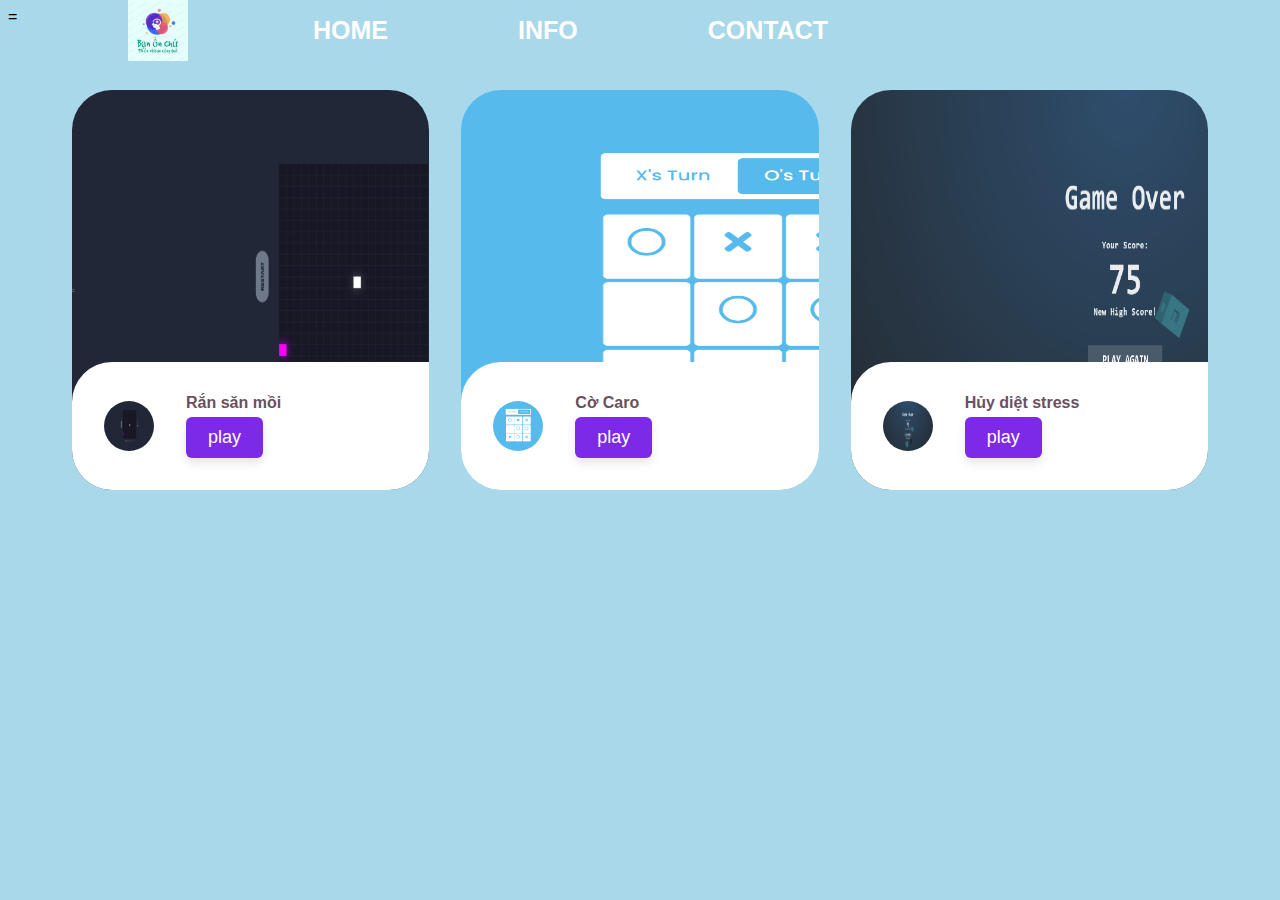
<file: game.html>
=<!DOCTYPE html>
<html lang="en">
<head>
    <meta charset="UTF-8">
    <meta http-equiv="X-UA-Compatible" content="IE=edge">
    <meta name="viewport" content="width=, initial-scale=1.0">
    <title>Document</title>
    <link rel="stylesheet" href="./css/game.css">
</head>
<body>
  <div>
    <header>
      <div class="nav" id="nav">
          <div class="logo">
              <img src="./img/logojpg.jpg" alt="  ">
          </div>
          <ul class="navbar">
              <li class="nuttrove">
                <a href="./index.html">HOME</a>
              </li>
              <li>INFO</li>
              <li>CONTACT</li>
              
          </ul>
      </div>
   

  </header>
  </div>
<ul class="cards">
        <li>
          <a href="./gamethunhat.html" class="card chinhnut">
            <img src="./img/doichogame1.png" class="card__image" alt="" />
            <div class="card__overlay">
              <div class="card__header">
                <svg class="card__arc" xmlns="http://www.w3.org/2000/svg"><path /></svg>                     
                <img class="card__thumb" src="./img/doichogame1.png" alt="" />
                <div class="card__header-text">
                  <h3 class="card__title">Rắn săn mồi</h3>
                  <button  class="nutdechoigame"   type="button"  href="./gamethu2.html">play</button>
                </div>
              </div>
              <p class="card__description">Hóa thân thành chú rắn và cùng đi kiếm ăn !</p>
            </div>
          </a>      
        </li>
        <li>
          <a href="./gamethu2.html" class="card chinhnut">
            <img src="./img/anhdoichogame2.png" class="card__image" alt="" />
            <div class="card__overlay">        
              <div class="card__header">
                <svg class="card__arc" xmlns="http://www.w3.org/2000/svg"><path /></svg>                 
                <img class="card__thumb" src="./img/anhdoichogame2.png" alt="" />
                <div class="card__header-text">
                  <h3 class="card__title">Cờ Caro</h3>
                     <button  class="nutdechoigame"   type="button"  href="./gamethu2.html">play</button>
                </div>
              </div>
              <p class="card__description">Đây là trò chơi trong tuổi thơ của bạn đúng không cùng chơi nào !</p>
            </div>
          </a>
        </li>
        <li>
          <a href="./gamethu3.html" class="card chinhnut">
            <img src="./img/anhgamechoduan3.png" class="card__image" alt="" />
            <div class="card__overlay">
              <div class="card__header">
                <svg class="card__arc" xmlns="http://www.w3.org/2000/svg"><path /></svg>                     
                <img class="card__thumb" src="./img/anhgamechoduan3.png" alt="" />
                <div class="card__header-text">
                  <h3 class="card__title">Hủy diệt stress</h3>
                  
                    <button class="nutdechoigame" type="button" href="./gamethu3.html">play</button>
                 
                </div>
              </div>
              <p class="card__description">Dùng chuột để phân rã các khối lập phương !</p>
            </div>
          </a>
        </li>
        <!--
        <li>
          <a href="gamethu2.html" class="card chinhnut">
            <img src="anh4.jpg" class="card__image" alt="">
            <div class="card__overlay">
              <div class="card__header">
                <svg class="card__arc" xmlns="http://www.w3.org/2000/svg"><path /></svg>                 
                <img class="card__thumb" src="https://i.imgur.com/sjLMNDM.png" alt="" />
                <div class="card__header-text">
                  <h3 class="card__title">kim Cattrall</h3>
                
                  
                  <button class="nutdechoigame" type="button" href="">play</button>
                 
                </div>          
              </div>
              <p class="card__description">Lorem ipsum dolor sit amet consectetur adipisicing elit. Asperiores, blanditiis?</p>
            </div>
          </a>
        </li>   --> 
      </ul>
</body>
</html>
</file>
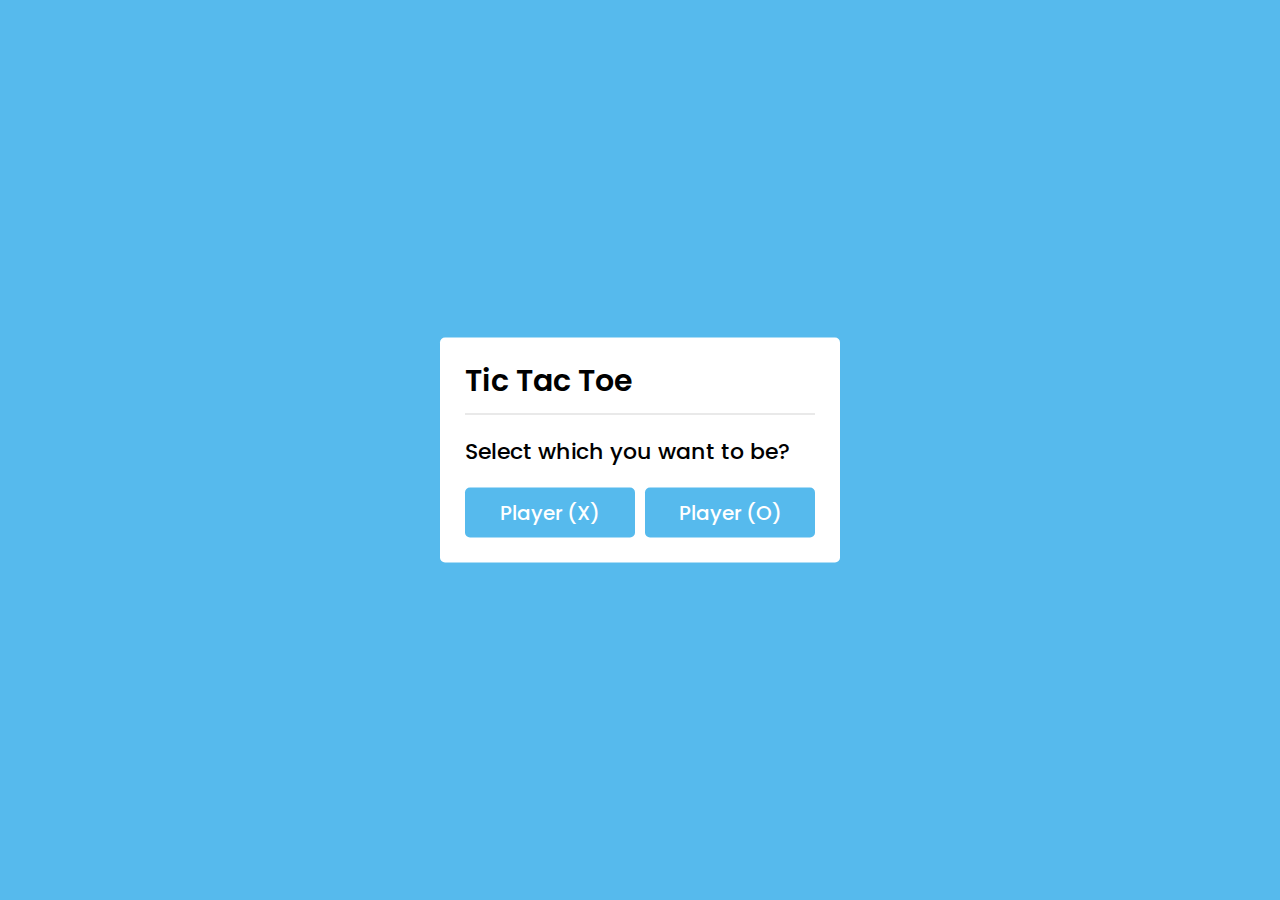
<file: gamethu2.html>
<!DOCTYPE html>
<!-- Created By CodingNepal - www.youtube.com/codingnepal || www.codingnepalweb.com -->
<html lang="en">
<head>
    <meta charset="UTF-8">
    <title>Tic Tac Toe Game | CodingNepal</title>
    <link rel="stylesheet" href="./css/gamethu2.css">
    <link rel="stylesheet" href="https://cdnjs.cloudflare.com/ajax/libs/font-awesome/5.15.3/css/all.min.css">
</head>
<body>
  <!-- select box -->
  <div class="select-box">
    <header>Tic Tac Toe</header>
    <div class="content">
      <div class="title">Select which you want to be?</div>
      <div class="options">
        <button class="playerX">Player (X)</button>
        <button class="playerO">Player (O)</button>
      </div>
     <!-- <div class="credit">Created By <a href="https://www.youtube.com/codingnepal" target="_blank">CodingNepal</a></div>-->
    </div>
  </div> 

  <!-- playboard section -->
  <div class="play-board">
    <div class="details">
      <div class="players">
        <span class="Xturn">X's Turn</span>
        <span class="Oturn">O's Turn</span>
        <div class="slider"></div>
      </div>
    </div>
    <div class="play-area">
      <section>
        <span class="box1"></span>
        <span class="box2"></span>
        <span class="box3"></span>
      </section>
      <section>
        <span class="box4"></span>
        <span class="box5"></span>
        <span class="box6"></span>
      </section>
      <section>
        <span class="box7"></span>
        <span class="box8"></span>
        <span class="box9"></span>
      </section>
    </div>
  </div>

  <!-- result box -->
  <div class="result-box">
    <div class="won-text"></div>
    <div class="btn"><button>Replay</button></div>
  </div>

 <script src="./js/gamethu2.js"></script>

</body>
</html>
</file>
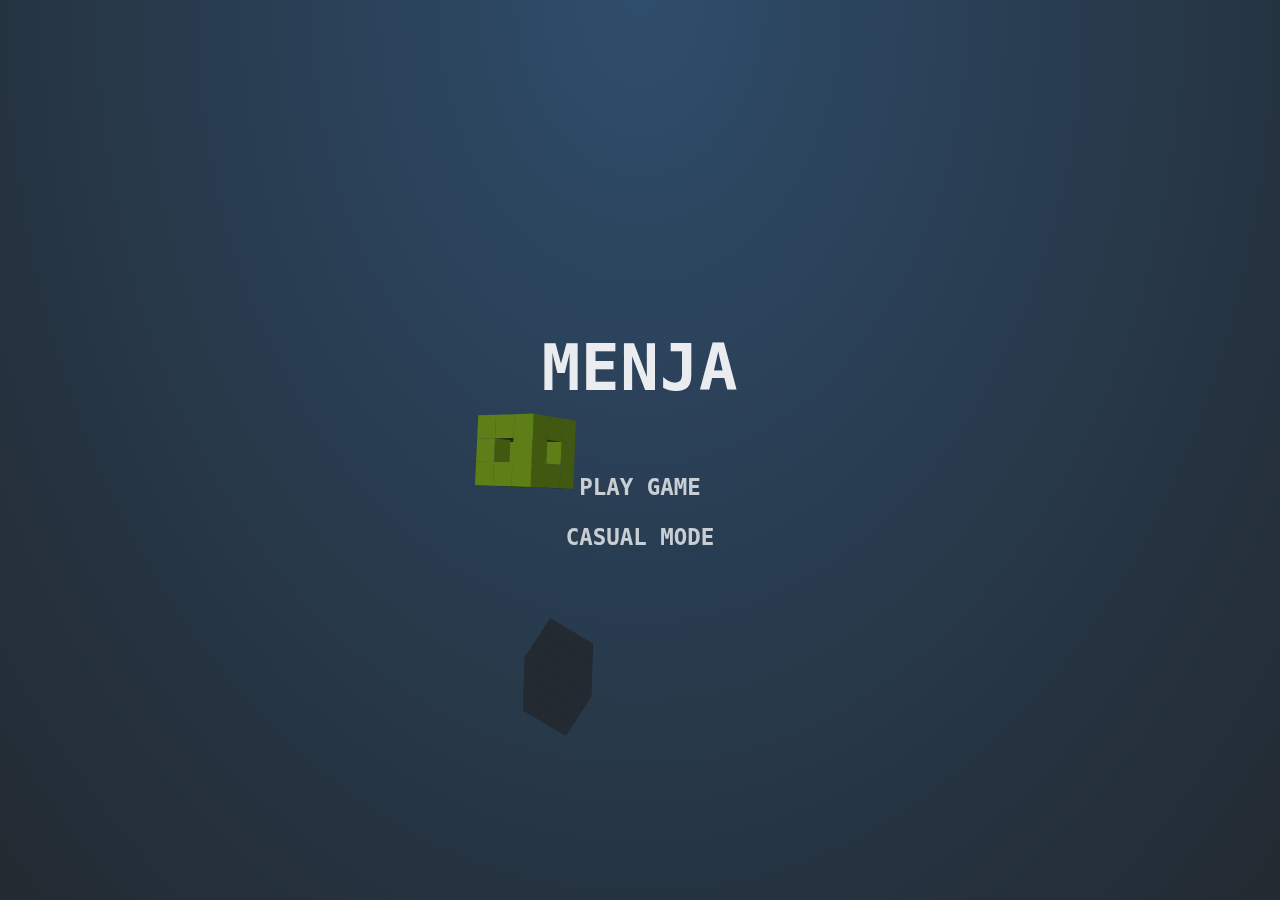
<file: gamethu3.html>
<!DOCTYPE html>
<html lang="en">
<head>
  <meta charset="UTF-8">
  <meta http-equiv="X-UA-Compatible" content="IE=edge">
  <meta name="viewport" content="width=device-width, initial-scale=1.0">
  <title>Document</title>
  <link rel="stylesheet" href="./css/gamethu3.css">
</head>
<body>
  


  <!-- Game canvas -->
<canvas id="c"></canvas>

<!-- Gameplay HUD -->
<div class="hud">
  <div class="hud__score">
    <div class="score-lbl"></div>
    <div class="cube-count-lbl"></div>
  </div>
  <div class="pause-btn"><div></div></div>
  <div class="slowmo">
    <div class="slowmo__bar"></div>
  </div>
</div>

<!-- Menu System -->
<div class="menus">
  <div class="menu menu--main">
    <h1>MENJA</h1>
    <button type="button" class="play-normal-btn">PLAY GAME</button>
    <button type="button" class="play-casual-btn">CASUAL MODE</button>
   <!-- <div class="credits">An 8kB game by <a href="https://cmiller.tech">Caleb Miller</a></div>-->
  </div>
  <div class="menu menu--pause">
    <h1>Paused</h1>
    <button type="button" class="resume-btn">RESUME GAME</button>
    <button type="button" class="menu-btn--pause">MAIN MENU</button>
  </div>
  <div class="menu menu--score">
    <h1>Game Over</h1>
    <h2>Your Score:</h2>
    <div class="final-score-lbl"></div>
    <div class="high-score-lbl"></div>
    <button type="button" class="play-again-btn">PLAY AGAIN</button>
    <button type="button" class="menu-btn--score">MAIN MENU</button>
  </div>
</div>

<script src="./js/gamethu3.js"></script>
</body>
</html>
</file>
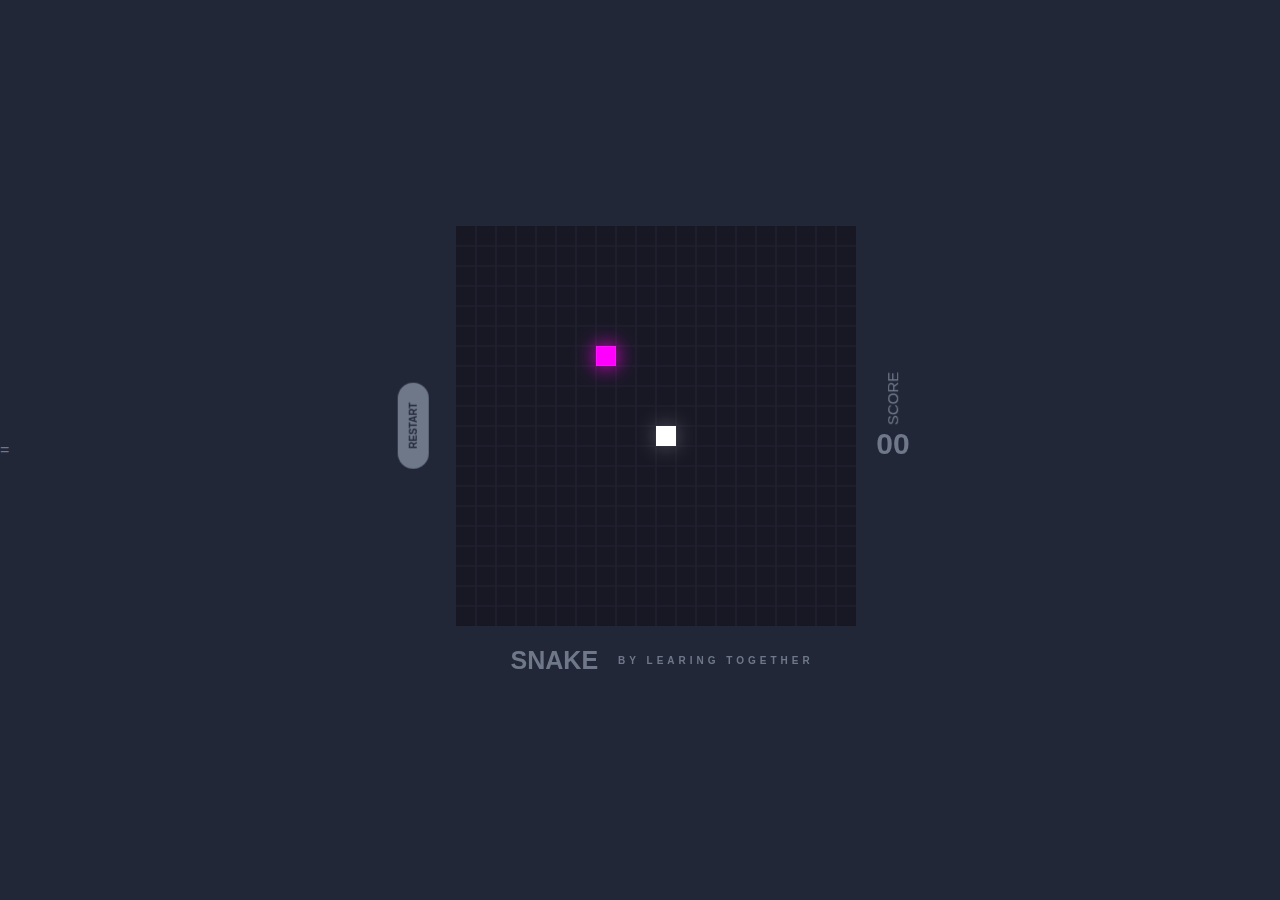
<file: gamethunhat.html>
=<!DOCTYPE html>
<html lang="en">
<head>
  <meta charset="UTF-8">
  <meta http-equiv="X-UA-Compatible" content="IE=edge">
  <meta name="viewport" content="width=, initial-scale=1.0">
  <title>Document</title>
  <link rel="stylesheet" href="./css/gamethunhat.css">

</head>
<body>
  <div class="container noselect">
    <div class="wrapper">
      <button id="replay">
        <i class="fas fa-play"></i>
        RESTART
      </button>
      <div id="canvas">
  
      </div>
      <div id="ui">
        <h2>SCORE
        </h2>
        <span id="score">00</span>
      </div>
    </div>
    <div id="author">
      <h1>SNAKE</h1> <span>by learing together</span>
    </div>
  </div>
  
<script src="./js/gamethunhat.js"></script>

</body>

</html>
</file>
<file: css/game.css>
:root {
    --surface-color: #fff;
    --curve: 40;
  }
  
  * {
    box-sizing: border-box;
  }
  
  body {
    font-family: 'Noto Sans JP', sans-serif;
    background-color: #a8d8ea;
  }
  
  .cards {
    display: grid;
    grid-template-columns: repeat(auto-fit, minmax(300px, 1fr));
    gap: 2rem;
    margin: 4rem 5vw;
    padding: 0;
    list-style-type: none;
  }
  
  .card {
    position: relative;
    display: block;
    height: 100%;  
    border-radius: calc(var(--curve) * 1px);
    overflow: hidden;
    text-decoration: none;
  }
  
  
  .card__image {      
    width: 550px;
    height: 400px;
  }
  /* hieu ung len xuong */
  .card__overlay {
    position: absolute;
    bottom: 0;
    left: 0;
    right: 0;
    z-index: 1;      
    border-radius: calc(var(--curve) * 1px);    
    background-color: var(--surface-color);      
    transform: translateY(100%);
    transition: .2s ease-in-out;
  }
   /* hieu ung len xuong */
  .card:hover .card__overlay {
    transform: translateY(0);
  }
   /* hieu ung len xuong */
  .card__header {
    position: relative;
    display: flex;
    align-items: center;
    gap: 2em;
    padding: 2em;
    border-radius: calc(var(--curve) * 1px) 0 0 0;    
    background-color: var(--surface-color);
    transform: translateY(-100%);
    transition: .2s ease-in-out;
  }
  
  .card__arc {
    width: 80px;
    height: 80px;
    position: absolute;
    bottom: 100%;
    right: 0;      
    z-index: 1;
  }
  
  .card__arc path {
    fill: var(--surface-color);
  }       
   
  .card:hover .card__header {
    transform: translateY(0);
  }
  
  .card__thumb {
    flex-shrink: 0;
    width: 50px;
    height: 50px;      
    border-radius: 50%;      
  }
  
  .card__title {
    font-size: 1em;
    margin: 0 0 .3em;
    color: #6A515E;
  }
  
  .card__tagline {
    display: block;
    margin: 1em 0;
    font-family: "MockFlowFont";  
    font-size: .8em; 
    color: #D7BDCA;  
  }
  
  .card__status {
    font-size: .8em;
    color: #D7BDCA;
  }
  
  .card__description {
    padding: 0 2em 2em;
    margin: 0;
    color: #D7BDCA;
    font-family: "MockFlowFont";   
    display: -webkit-box;
    -webkit-box-orient: vertical;
    -webkit-line-clamp: 3;
    overflow: hidden;
  }    
  .chinhvitri
  {
   margin: 0 auto;
  }
  .nutdechoigame 
{
    position: relative;
    padding: 10px 22px ;
    background:#7d2ae8;
    border-radius: 6px;
    color: #fff;
    border: none;
    font-size: 18px;
    cursor: pointer;
    transition: transform 0.2s ease;
    box-shadow: 0 5px 10px rgb(0,0,0,0.1);
}
.nutdechoigame:active
{
  transform: scale(0.96);
}
/*
.nuttrove::before
.nutrove::after{
  content: "";
  position: absolute;
  height: 100%;
  width: 150%;
  border: 2px solid red;
  background-repeat: no-repeat;
}
.navbar .nutrove::before{
  top:-70%;
  background-image: radial-gradient(circle,#7d2ae8 20%, transparent 20%),
  radial-gradient(circle, transparent 20%,#7d2ae8 20%, transparent 30%),
  radial-gradient(circle,#7d2ae8 20%, transparent 20%),
  radial-gradient(circle, transparent 10%,#7d2ae8 20%, transparent 20%),
  radial-gradient(circle,#7d2ae8 20%, transparent 20%)
  radial-gradient(circle,#7d2ae8 20%, transparent 20%)
  radial-gradient(circle,#7d2ae8 20%, transparent 20%)
  radial-gradient(circle,#7d2ae8 20%, transparent 20%)
  radial-gradient(circle,#7d2ae8 20%, transparent 20%);
  background-size:10% 10%,20 ,20%,20 ,20%,18% 18%,10% 10%,15% 15%, 18% 18%;
  background-position: 5% 90%, 10% 90%, 10% 90%,15% 90%,20% 90%, 25% 90%, 25% 90%, 70% 90%,;
}
.nuttrove::after
{
  bottom: -70%;
}
.nutrove
{
  margin: 0 auto;
  width: 50%;
  display: flex;
  justify-content:center;
  
  padding: 10px 22px;
  background: blue;
  border-radius: 20px;
  color :#fff;
  border : none;
  font-size:18px;
  font-weight: 400;
  cursor: pointer;
  transition: transform 0.2s ease;
  box-shadow: 0 5px 10px rgb(0, 0, 0.1);
}
.nutrove :active{
  transform: scale(0.5);
}
.nutrove ::before,
.nutrove ::after
{
  content: "";
  position: absolute;
  height: 100%;
  width: 150%;
 z-index: -1;;
  transform: translateX(-50%);
  background-repeat: no-repeat;
}
.nuttrove ::before{
  top: -70%;
  background-image: radial-gradient(circle,#7d2ae8 20%,transparent 20%),
  radial-gradient(circle,transparent 20%, #7d2ae8 20%,transparent 30%),
  radial-gradient(circle,#7d2ae8 20%,transparent 20%),
  radial-gradient(circle,transparent 20%, #7d2ae8 15%,transparent 20%),
  radial-gradient(circle,#7d2ae8 20%,transparent 20%),
  radial-gradient(circle,#7d2ae8 20%,transparent 20%),
  radial-gradient(circle,#7d2ae8 20%,transparent 20%),
  radial-gradient(circle,#7d2ae8 20%,transparent 20%);
  background-size: 10% 10%, 20% 20, 15% 15%, 20% 20%, 18% 18%, 10% 10%, 15% 15%, 18% 18%,
  18% 18%;
  background-position: 5% 90%, 10% 90%,10% 90%, 10% 90%, 15% 90%, 20% 90%, 25% 90%,
  30% 90%, 40% 90%, 55% 90%, 70% 90%, 75% 90%, 80% 90%, 85% 90%;
  animation: topBubbles 0.6 ease-in-out infinite;
}
@keyframes topBubbles{
  50%{
  background-position: 5% 90%, 10% 90%,10% 90%, 10% 90%, 15% 90%, 20% 90%, 25% 90%,
  30% 90%, 40% 90%, 55% 90%, 70% 90%, 75% 90%, 80% 90%, 85% 90%;
  background-size: 10% 10%, 20% 20, 15% 15%, 20% 20%, 18% 18%, 10% 10%, 15% 15%, 18% 18%,
  18% 18%;
}
}
.nuttrove.animate :before{
  bottom: -70%;
  background-image: radial-gradient(circle,#7d2ae8 20%,transparent 20%),
  radial-gradient(circle,transparent 20%, #7d2ae8 15%,transparent 20%),
  radial-gradient(circle,#7d2ae8 20%,transparent 20%),
  radial-gradient(circle,#7d2ae8 20%,transparent 20%),
  radial-gradient(circle,#7d2ae8 20%,transparent 20%),
  radial-gradient(circle,#7d2ae8 20%,transparent 20%),
  radial-gradient(circle,#7d2ae8 20%,transparent 20%);
  background-position: 5% 90%, 10% 90%,10% 90%, 10% 90%, 15% 90%, 20% 90%, 25% 90%,
  30% 90%, 40% 90%, 55% 90%, 70% 90%, 75% 90%, 80% 90%, 85% 90%;
  background-size: 10% 10%, 20% 20, 15% 15%, 20% 20%, 18% 18%, 10% 10%, 15% 15%, 18% 18%,
  18% 18%;
  animation: bottomBubbles 0.6 ease-in-out infinite;
}
@keyframes bottomBubbles {
  50%{
    background-position: 5% 90%, 10% 90%,10% 90%, 10% 90%, 15% 90%, 20% 90%, 25% 90%,
    30% 90%, 40% 90%, 55% 90%, 70% 90%, 75% 90%, 80% 90%, 85% 90%;
  }
  100%{
    background-position: 5% 90%, 10% 90%,10% 90%, 10% 90%, 15% 90%, 20% 90%, 25% 90%,
  30% 90%, 40% 90%, 55% 90%, 70% 90%, 75% 90%, 80% 90%, 85% 90%;
  background-size: 10% 10%, 20% 20, 15% 15%, 20% 20%, 18% 18%, 10% 10%, 15% 15%, 18% 18%,
  18% 18%;
  }
}*/
.nav{
  position: absolute;
  top:0;
  left:0;
  width:80%;
  padding:0 10%;
  border-bottom: 5px solid rgba(155, 154, 154, 0);
  display: flex;
  align-items: center;
  color:#1976f1;
  z-index: 11111111111111111;
}
.nav .logo img{
  width:60px
}
.nav ul{
  padding: 0;
  margin:0;
  list-style: none;
  margin-left:50px;
  display: flex;
  align-items: center;
}
.nav ul li{
  padding:0 55px;
  font-size: 25px;
}
.navbar li{
  color: #fff;
  text-decoration: none;
  margin-left: 20px;
  font-weight: 600;
  padding: 6px 15px;
  border-radius: 20px;
}
.banner{
  height:11vh;
  width:100%;
  position: relative;
  overflow: hidden;
  padding-bottom: 20px;
}
banner .title{
  position: absolute;
  top:50%;
  left: 50%;
  transform: translate(-50%,-50%);
  color: white;
  font-size: 8.5vh;
  opacity: 0;
}
.navbar .nuttrove a{
  text-decoration: none;
}
.banner .title h1{
  padding-top:10px;
}
.navbar {
  text-decoration: none;
  font-size: 18px;
  transition: .3s;
  cursor: pointer;
}
.navbar li:hover{
  color: #00abf0;
  background: white;
}
.navbar .nuttrove  a{
color:white;
}
.navbar .nuttrove a:hover{
  color : #00abf0;
}
</file>
<file: css/gamethu2.css>
@import url('https://fonts.googleapis.com/css2?family=Poppins:wght@200;300;400;500;600;700&display=swap');
*{
  margin: 0;
  padding: 0;
  box-sizing: border-box;
  font-family: 'Poppins', sans-serif;
}
::selection{
  color: #fff;
  background:#56baed;
}
body{
  background:#56baed;
}
.select-box, .play-board, .result-box{
  position: absolute;
  top: 50%;
  left: 50%;
  transform: translate(-50%, -50%);
  transition: all 0.3s ease;
}
.select-box{
  background: #fff;
  padding: 20px 25px 25px;
  border-radius: 5px;
  max-width: 400px;
  width: 100%;
}
.select-box.hide{
  opacity: 0;
  pointer-events: none;
}
.select-box header{
  font-size: 30px;
  font-weight: 600;
  padding-bottom: 10px;
  border-bottom: 1px solid lightgrey;
}
.select-box .title{
  font-size: 22px;
  font-weight: 500;
  margin: 20px 0;
}
.select-box .options{
  display: flex;
  width: 100%;
}
.options button{
  width: 100%;
  font-size: 20px;
  font-weight: 500;
  padding: 10px 0;
  border: none;
  background: #56baed;
  border-radius: 5px;
  color: #fff;
  outline: none;
  cursor: pointer;
  transition: all 0.3s ease;
}
.options button:hover,
.btn button:hover{
  transform: scale(0.96);
}
.options button.playerX{
  margin-right: 5px;
}
.options button.playerO{
  margin-left: 5px;
}
.select-box .credit{
  text-align: center;
  margin-top: 20px;
  font-size: 18px;
  font-weight: 500;
}
.select-box .credit a{
  color: #56baed;
  text-decoration: none;
}
.select-box .credit a:hover{
  text-decoration: underline;
}

.play-board{
  opacity: 0;
  pointer-events: none;
  transform: translate(-50%, -50%) scale(0.9);
}
.play-board.show{
  opacity: 1;
  pointer-events: auto;
  transform: translate(-50%, -50%) scale(1);
}
.play-board .details{
  padding: 7px;
  border-radius: 5px;
  background: #fff;
}
.play-board .players{
  width: 100%;
  display: flex;
  position: relative;
  justify-content: space-between;
}
.players span{
  position: relative;
  z-index: 2;
  color: #56baed;
  font-size: 20px;
  font-weight: 500;
  padding: 10px 0;
  width: 100%;
  text-align: center;
  cursor: default;
  user-select: none;
  transition: all 0.3 ease;
}
.players.active span:first-child{
  color: #fff;
}
.players.active span:last-child{
  color: #56baed;
}
.players span:first-child{
  color: #fff;
}
.players .slider{
  position: absolute;
  top: 0;
  left: 0;
  width: 50%;
  height: 100%;
  background: #56baed;
  border-radius: 5px;
  transition: all 0.3s ease;
}
.players.active .slider{
  left: 50%;
}
.players.active span:first-child{
  color: #56baed;
}
.players.active span:nth-child(2){
  color: #fff;
}
.players.active .slider{
  left: 50%;
}
.play-area{
  margin-top: 20px;
}
.play-area section{
  display: flex;
  margin-bottom: 1px;
}
.play-area section span{
  display: block;
  height: 90px;
  width: 90px;
  margin: 2px;
  color: #56baed;
  font-size: 40px;
  line-height: 80px;
  text-align: center;
  border-radius: 5px;
  background: #fff;
}

.result-box{
  padding: 25px 20px;
  border-radius: 5px;
  max-width: 400px;
  width: 100%;
  opacity: 0;
  text-align: center;
  background: #fff;
  pointer-events: none;
  transform: translate(-50%, -50%) scale(0.9);
}
.result-box.show{
  opacity: 1;
  pointer-events: auto;
  transform: translate(-50%, -50%) scale(1);
}
.result-box .won-text{
  font-size: 30px;
  font-weight: 500;
  display: flex;
  justify-content: center;
}
.result-box .won-text p{
  font-weight: 600;
  margin: 0 5px;
}
.result-box .btn{
  width: 100%;
  margin-top: 25px;
  display: flex;
  justify-content: center;
}
.btn button{
  font-size: 18px;
  font-weight: 500;
  padding: 8px 20px;
  border: none;
  background: #56baed;
  border-radius: 5px;
  color: #fff;
  outline: none;
  cursor: pointer;
  transition: all 0.3s ease;
}
</file>
<file: css/gamethu3.css>
body {
  margin: 0;
  background-color: #000;
  background-image: radial-gradient(ellipse at top, #335476 0.0%, #31506e 11.1%, #304b67 22.2%, #2f4760 33.3%, #2d4359 44.4%, #2c3f51 55.6%, #2a3a4a 66.7%, #293643 77.8%, #28323d 88.9%, #262e36 100.0%);
  height: 100vh;
  overflow: hidden;

  font-family: monospace;
  font-weight: bold;
  letter-spacing: 0.06em;
  color: rgba(255, 255, 255, 0.75);
}

#c {
  display: block;
  touch-action: none;
  transform: translateZ(0);
}

/*/////////////////////
//        HUD        //
/////////////////////*/

.hud__score,
.pause-btn {
  position: fixed;
  font-size: calc(14px + 2vw + 1vh);
}

.hud__score {
  top: 0.65em;
  left: 0.65em;
  pointer-events: none;
  user-select: none;
}

.cube-count-lbl {
  font-size: 0.46em;
}

.pause-btn {
  position: fixed;
  top: 0;
  right: 0;
  padding: 0.8em 0.65em;
}

.pause-btn > div {
  position: relative;
  width: 0.8em;
  height: 0.8em;
  opacity: 0.75;
}

.pause-btn > div::before,
.pause-btn > div::after {
  content: '';
  display: block;
  width: 34%;
  height: 100%;
  position: absolute;
  background-color: #fff;
}

.pause-btn > div::after {
  right: 0;
}

.slowmo {
  position: fixed;
  bottom: 0;
  width: 100%;
  pointer-events: none;
  opacity: 0;
  transition: opacity 0.4s;
  will-change: opacity;
}

.slowmo::before {
  content: 'SLOW-MO';
  display: block;
  font-size: calc(8px + 1vw + 0.5vh);
  margin-left: 0.5em;
  margin-bottom: 8px;
}

.slowmo::after {
  content: '';
  display: block;
  position: fixed;
  bottom: 0;
  width: 100%;
  height: 1.5vh;
  background-color: rgba(0, 0, 0, 0.25);
  z-index: -1;
}

.slowmo__bar {
  height: 1.5vh;
  background-color: rgba(255, 255, 255, 0.75);
  transform-origin: 0 0;
}


/*/////////////////////
//       MENUS       //
/////////////////////*/

.menus::before {
  content: '';
  pointer-events: none;
  position: fixed;
  top: 0;
  right: 0;
  bottom: 0;
  left: 0;
  background-color: #000;
  opacity: 0;
  transition: opacity 0.2s;
  transition-timing-function: ease-in;
}

.menus.has-active::before {
  opacity: 0.08;
  transition-duration: 0.4s;
  transition-timing-function: ease-out;
}

.menus.interactive-mode::before {
  opacity: 0.02;
}


/* Menu containers */
.menu {
  pointer-events: none;
  position: fixed;
  top: 0;
  right: 0;
  bottom: 0;
  left: 0;
  display: flex;
  flex-direction: column;
  justify-content: center;
  align-items: center;
  user-select: none;
  text-align: center;
  color: rgba(255, 255, 255, 0.9);
  opacity: 0;
  visibility: hidden;
  transform: translateY(30px);
  transition-property: opacity, visibility, transform;
  transition-duration: 0.2s;
  transition-timing-function: ease-in;
}

.menu.active {
  opacity: 1;
  visibility: visible;
  transform: translateY(0);
  transition-duration: 0.4s;
  transition-timing-function: ease-out;
}

.menus.interactive-mode .menu.active {
  opacity: 0.6;
}

.menus:not(.interactive-mode) .menu.active > * {
  pointer-events: auto;
}

/* Common menu elements */

h1 {
  font-size: 4rem;
  line-height: 0.95;
  text-align: center;
  font-weight: bold;
  margin: 0 0.65em 1em;
}

h2 {
  font-size: 1.2rem;
  line-height: 1;
  text-align: center;
  font-weight: bold;
  margin: -1em 0.65em 1em;
}

.final-score-lbl {
  font-size: 5rem;
  margin: -0.2em 0 0;
}

.high-score-lbl {
  font-size: 1.2rem;
  margin: 0 0 2.5em;
}

button {
  display: block;
  position: relative;
  width: 200px;
  padding: 12px 20px;
  background: transparent;
  border: none;
  outline: none;
  user-select: none;
  font-family: monospace;
  font-weight: bold;
  font-size: 1.4rem;
  color: #fff;
  opacity: 0.75;
  transition: opacity 0.3s;
}

button::before {
  content: '';
  position: absolute;
  top: 0;
  right: 0;
  bottom: 0;
  left: 0;
  background-color: rgba(255, 255, 255, 0.15);
  transform: scale(0, 0);
  opacity: 0;
  transition: opacity 0.3s, transform 0.3s;
}

/* No `:focus` styles because this is a mouse/touch game! */
button:active {
  opacity: 1;
}

button:active::before {
  transform: scale(1, 1);
  opacity: 1;
}

.credits {
  position: fixed;
  width: 100%;
  left: 0;
  bottom: 20px;
}

a {
  color: white;
}

/* Only enable hover state on large screens */
@media (min-width: 1025px) {
  button:hover {
    opacity: 1;
  }

  button:hover::before {
    transform: scale(1, 1);
    opacity: 1;
  }
}
</file>
<file: css/gamethunhat.css>
@font-face {
  font-family: "game";
  src: url("https://fonts.googleapis.com/css2?family=Poppins:wght@500;800&display=swap");
}
* {
  padding: 0;
  margin: 0;
  box-sizing: border-box;
}
button:focus {
  outline: 0;
}

html,
body {
  height: 100%;
  font-family: "Poppins", sans-serif;
  color: #6e7888;
}
body {
  background-color: #222738;
  display: flex;
  justify-content: center;
  align-items: center;
  color: #6e7888;
}
canvas {
  background-color: #181825;
}
.container {
  display: flex;
  width: 100%;
  height: 100%;
  flex-flow: column wrap;
  justify-content: center;
  align-items: center;
}
#ui {
  display: flex;
  align-items: center;
  font-size: 10px;
  flex-flow: column;
  margin-left: 10px;
}
h2 {
  font-weight: 200;
  transform: rotate(270deg);
}
#score {
  margin-top: 20px;
  font-size: 30px;
  font-weight: 800;
}
.noselect {
  user-select: none;
}
#replay {
  font-size: 10px;
  padding: 10px 20px;
  background: #6e7888;
  border: none;
  color: #222738;
  border-radius: 20px;
  font-weight: 800;
  transform: rotate(270deg);
  cursor: pointer;
  transition: all 200ms cubic-bezier(0.4, 0, 0.2, 1);
}
#replay:hover {
  background: #a6aab5;
  background: #4cffd7;
  transition: all 200ms cubic-bezier(0.4, 0, 0.2, 1);
}
#replay svg {
  margin-right: 8px;
}
@media (max-width: 600px) {
  #replay {
    margin-bottom: 20px;
  }
  #replay,
  h2 {
    transform: rotate(0deg);
  }
  #ui {
    flex-flow: row wrap;
    margin-bottom: 20px;
  }
  #score {
    margin-top: 0;
    margin-left: 20px;
  }
  .container {
    flex-flow: column wrap;
  }
}
#author {
  width: 100%;
  bottom: 40px;
  display: inline-flex;
  align-items: center;
  justify-content: center;
  font-weight: 600;
  color: inherit;
  text-transform: uppercase;
  padding-left: 35px;
}
#author span {
  font-size: 10px;
  margin-left: 20px;
  color: inherit;
  letter-spacing: 4px;
}
#author h1 {
  font-size: 25px;
}
.wrapper {
  display: flex;
  flex-flow: row wrap;
  justify-content: center;
  align-items: center;
  margin-bottom: 20px;
}
</file>
